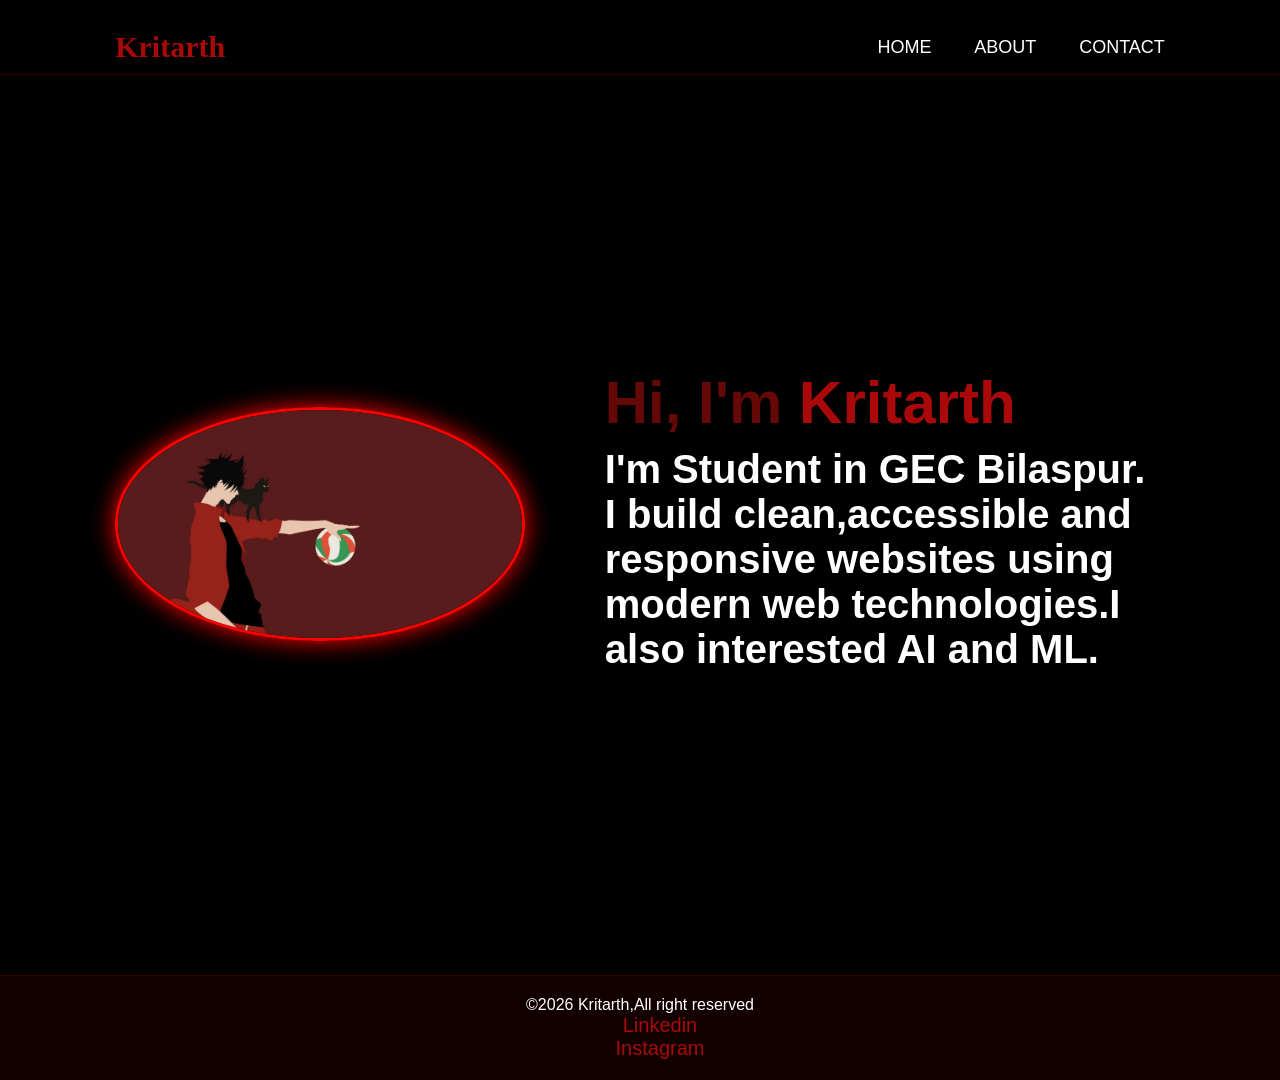
<file: index.html>
<!DOCTYPE html>
<html lang="en">
<head>
    <meta charset="UTF-8">
    <meta name="viewport" content="width=device-width, initial-scale=1.0">
    <title>Portfolio</title>
    <link rel="stylesheet" href="style.css">
</head>
<body>
    <header>
        <a class="logo" href="index.html" aria-label="Kritarth Home">Kritarth</a>

     <nav>
          
            <a href="index.html">HOME</a>
            <a href="about.html">ABOUT</a>
            <a href="contact.html">CONTACT</a>
        
     </nav>
    </header>
    
    <main>
    <section class="home">
        <div class="home-img">
            <img src="wp9706559.jpg" alt="">
        </div>

    <div class="home-content">
        <h1>
            Hi, I'm <span>Kritarth</span>
        </h1>

        <p>
            I'm Student in GEC Bilaspur. I build clean,accessible and responsive websites using modern web technologies.I also interested AI and ML.
        </p>
    </div>  
   
    </section>
    </main>

    <footer>

        <div>
            <p>  &copy;2026 Kritarth,All right reserved</p>
            <nav>
                <a class="link" href="https://www.linkedin.com/in/kritarth-mandle-38b92a382/">Linkedin</a>
                <br>
                <a class="link" href="https://www.instagram.com/kritarth20_/">Instagram</a>
            </nav>
        
        </div>
    </footer>
   
</body>
</html>
</file>
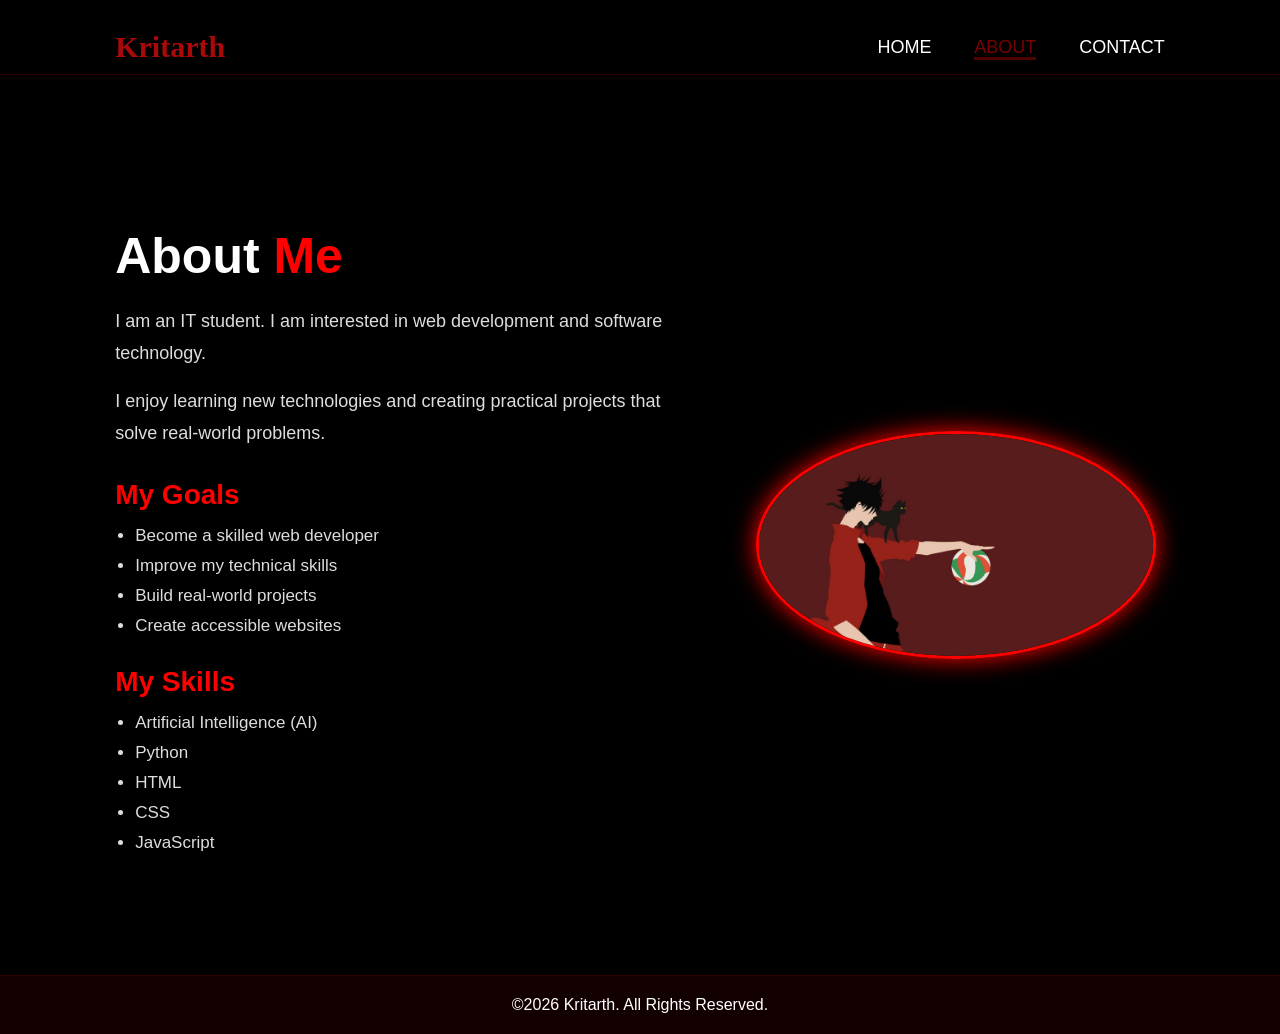
<file: about.html>
<!DOCTYPE html>
<html lang="en">
<head>
    <meta charset="UTF-8">
    <meta name="viewport" content="width=device-width, initial-scale=1.0">
    <title>About Me</title>
    <link rel="stylesheet" href="style.css">
</head>

<body>

<header>
    <a class="logo" href="index.html">Kritarth</a>

    <nav>
        <a href="index.html">HOME</a>
        <a href="about.html" class="active">ABOUT</a>
        <a href="contact.html">CONTACT</a>
    </nav>
</header>

<main>

<section class="about-section">

    <div class="about-content">

        <h1>About <span>Me</span></h1>

        <p>
            I am an IT student. I am interested in web development
            and software technology.
        </p>

        <p>
            I enjoy learning new technologies and creating
            practical projects that solve real-world problems.
        </p>

        <h2>My Goals</h2>

        <ul>
            <li>Become a skilled web developer</li>
            <li>Improve my technical skills</li>
            <li>Build real-world projects</li>
            <li>Create accessible websites</li>
        </ul>

        <h2>My Skills</h2>

        <ul>
            <li>Artificial Intelligence (AI)</li>
            <li>Python</li>
            <li>HTML</li>
            <li>CSS</li>
            <li>JavaScript</li>
        </ul>

    </div>

    <div class="about-img">
        <img src="wp9706559.jpg" alt="Kritarth">
    </div>

</section>
</main>

 <footer>
    <p>&copy;2026 Kritarth. All Rights Reserved.</p>
</footer>

</body>
</html>
</file>
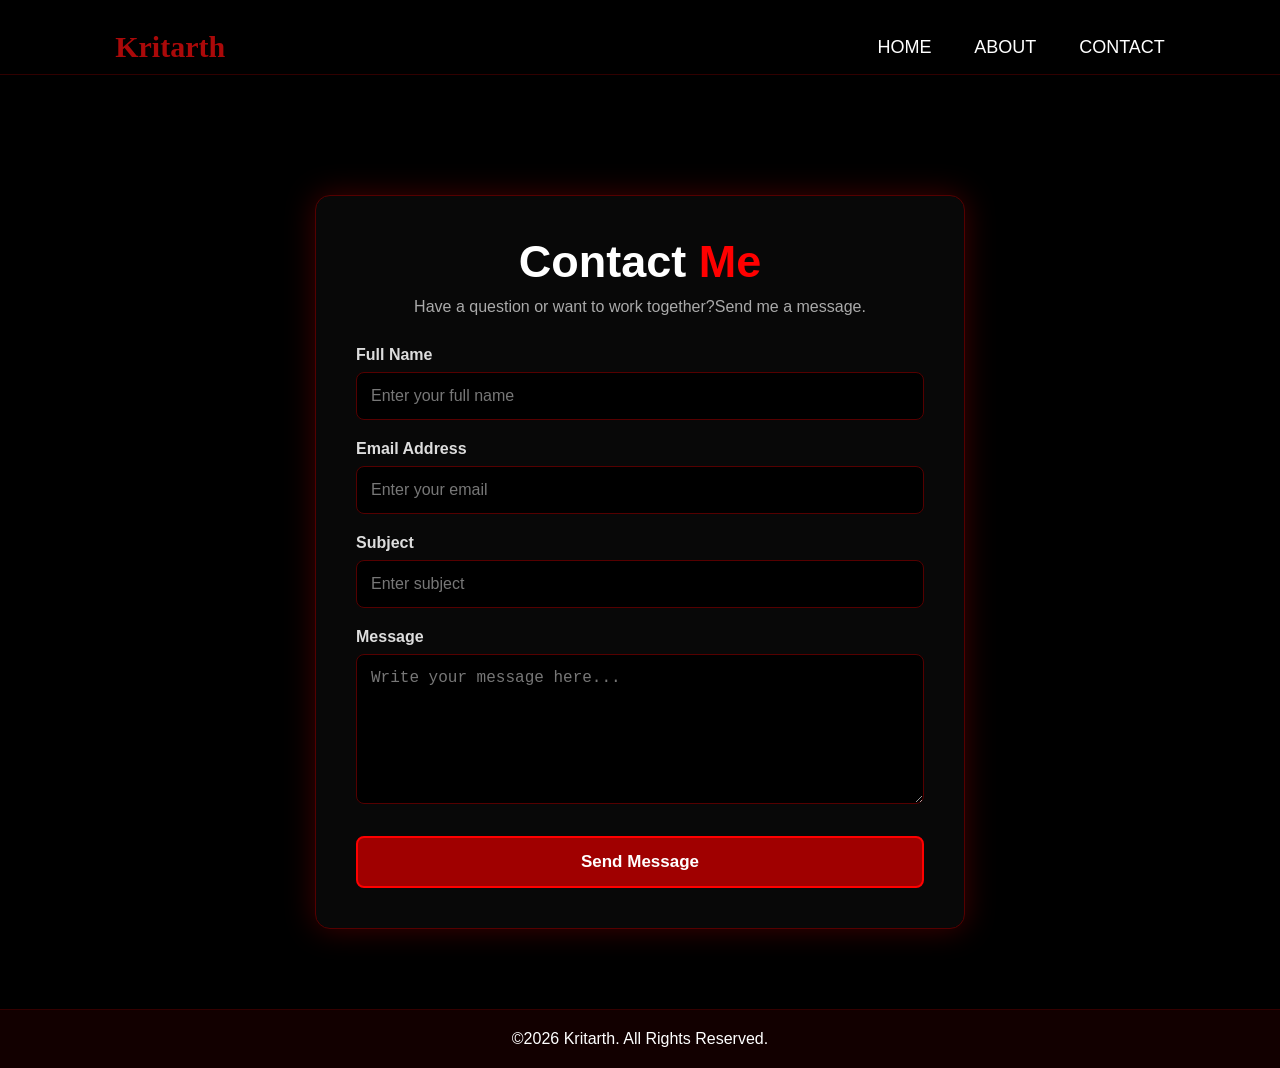
<file: contact.html>
<!DOCTYPE html>
<html lang="en">

<head>
    <meta charset="UTF-8">
    <meta name="viewport" content="width=device-width, initial-scale=1.0">

    <title>Contact Me</title>

    <link rel="stylesheet" href="style.css">
</head>

<body>

    <header>
        <a class="logo" href="index.html" aria-label="Kritarth Home">Kritarth</a>

     <nav>
          
            <a href="index.html">HOME</a>
            <a href="about.html">ABOUT</a>
            <a href="contact.html">CONTACT</a>
        
     </nav>
    </header>

<main>
    <section class="contact-section">
     <div class="contact-box">
        <h1>Contact <span>Me</span></h1>
        <p class="contact-text">
            Have a question or want to work together?Send me a message.
        </p>
        
    <form action="#" method="post">
        <div class="input-box">
            <label for="name"> Full Name</label>
            <input type="text" id="name" name="name" placeholder="Enter your full name" required>
        </div>
        
        <div class="input-box">
            <label for="email">Email Address</label>
            <input type="email" id="email" name="email" placeholder="Enter your email" required>
        </div>
        
        <div class="input-box">
            <label for="subject">Subject</label>
            <input type="text" id="subject" name="subject" placeholder="Enter subject" required>
        </div>
        
        <div class="input-box">
            <label for="message">Message</label>
            <textarea id="message" name="message" placeholder="Write your message here..." required></textarea>
        </div>

        <button type="submit" class="button">Send Message</button>
    </form>

     </div>

    </section>
</main>

    <footer>

        <p>&copy;2026 Kritarth. All Rights Reserved.</p>

    </footer>

</body>

</html>
</file>
<file: style.css>
*{
    margin: 0;
    padding: 0;
    box-sizing: border-box;
    text-decoration: none;
    border: none;
    outline: none;

}
html{
    font-size: 62.5%;
    scroll-behavior: smooth;
}

body{
    width: 100%;
    height: 100vh;
    overflow-x:hidden;
    font-family:
        Arial,
        Helvetica,
        sans-serif;
    background-color: black;
    color: white;
    /* position: fixed; */
}

header{
    margin-top:20px;
    /* position: fixed; */
    top: 0;
    left: 0;
    width: 100%;
    padding: 1rem 9%;
    background-color: transparent;
    filter: drop-shadow(10px);
    display: flex;
    justify-content: space-between;
    align-items: center;
    z-index: 100;
    border-bottom: 1px solid #300000;
}

.logo{
    font-size: 3rem;
    color: rgb(170, 9, 9);
    font-weight: 800;
    cursor: pointer;
    transition: 0.5s ease;
    font-family:Georgia, 'Times New Roman', Times, serif;
}

.logo:hover{
    transform: scale(1.1);
}

nav a{
    font-size: 1.8rem;
    color: white;
    margin-left:4rem;
    font-weight:500;
    transition: 0.3s ease;
    border-bottom: 3px solid transparent;
}

nav a:hover,
nav a.active{
    color: rgb(120, 1, 1);
    border-bottom: 3px solid rgb(79, 3, 3);
}


@media (max-width: 995px) {
    nav {
        position: absolute;
        top: 0%;
        right: 100%;
        width: 10%;
        border-left: 3px solid rgb(145, 4, 4);
        border-bottom: 3px solid rgb(151, 3, 3);
        border-bottom-left-radius: 2rem;
        padding: 1rem;
        background-color: rgb(18, 1, 1);
        border-top: 0.1rem solid black;
    }

    nav:active {
        display: block;
    }

    nav a {
        display: block;
        font-size: 2rem;
        margin: 3rem 0;
    }

    nav a:hover,
    nav a.active {
        padding: 1rem;
        border-radius: 0.5rem;
        border-bottom: 0.5rem solid red;
    }
}

 section{
    min-height: 100vh;
    padding: 5rem 9% 5rem;
    
 }

 .home{
    display: flex;
    justify-content: center;
    align-items: center;
    gap: 8rem;
    background-color: black;
 }

 .home .home-content h1{
    font-size: 6rem;
    margin-bottom: 1rem;
    font-weight: 700;
    color: rgb(101, 8, 8);
 }

 

 span{
    color: rgb(170, 9, 9);
 }

 .home-content p{
    font-size: 4rem;
    margin-bottom: 1rem;
    font-weight: 700;
    color: white;
 }

 .home-img{
    border-radius: 50%;
 }

 .home-img img{
    position:relative;
    width: 32vw;
    border-radius: 50%;
     border: 3px solid red;
    box-shadow: 0 0 25px red;
    cursor: pointer;
    transition: 0.2s linear;
    

 }

 .home-img img:hover{
    transform: scale(1.05);
    box-shadow: 0 0 45px red;
    font-size:1.8rem;
    font-weight: 500;
 }

 footer{
    background-color: rgb(18, 1, 1);
    padding: 2rem 9%;
    text-align: center;
    font-size: 1.8rem;
    color: white;
 }

  .link{
    color:rgb(170, 9, 9);
    
    font-size:2rem;
    ;
 }
 

 /* ABOUT ME */

.about-section {
    min-height: 100vh;
    padding: 12rem 9% 8rem;
    /* position: fixed; */
    display: flex;
    justify-content: space-between;
    align-items: center;
    gap: 6rem;
}



.about-content {
    width: 55%;
}

.about-content h1 {
    font-size: 5rem;
    margin-bottom: 2rem;
    color: white;
}

.about-content h1 span {
    color: red;
}

.about-content p {
    font-size: 1.8rem;
    line-height: 1.8;
    margin-bottom: 1.5rem;
    color: #ddd;
}

.about-content h2 {
    font-size: 2.8rem;
    color: red;
    margin-top: 3rem;
    margin-bottom: 1.5rem;
}

.about-content ul {
    margin-left: 2rem;
}

.about-content li {
    font-size: 1.7rem;
    margin: 1rem 0;
    color: #ddd;
}


.about-img {
    width: 40%;
    display: flex;
    justify-content: center;
    align-items: center;
}

.about-img img {
    width: 32vw;
    max-width: 400px;
    border-radius: 50%;
    border: 3px solid red;
    box-shadow: 0 0 25px red;
    transition: 0.4s;
}

.about-img img:hover {
    transform: scale(1.05);
    box-shadow: 0 0 45px red;
}

footer {
    padding: 2rem 9%;
    text-align: center;
    font-size: 1.6rem;
    color: white;
    background-color: #120000;
    border-top: 1px solid #330000;
}


/* CONTACT ME */

.contact-section {
    min-height: 100vh;
    padding: 12rem 9% 8rem;
    display: flex;
    position: relative;
    justify-content: center;
    align-items: center;
}

.contact-box {
    width: 100%;
    max-width: 650px;
    padding: 4rem;
    background-color: #080808;
    border: 1px solid #550000;
    border-radius: 15px;
    box-shadow: 0 0 30px rgba(255, 0, 0, 0.25);
}

.contact-box h1 {
    text-align: center;
    font-size: 4.5rem;
    margin-bottom: 1rem;
    color: white;
}

.contact-box h1 span {
    color: red;
}

.contact-text {
    text-align: center;
    font-size: 1.6rem;
    color: #aaa;
    margin-bottom: 3rem;
}

.input-box {
    margin-bottom: 2rem;
}

.input-box label {
    display: block;
    font-size: 1.6rem;
    font-weight: 600;
    color: #ddd;
    margin-bottom: 0.8rem;
}

.input-box input,
.input-box textarea {
    width: 100%;
    padding: 1.4rem;
    font-size: 1.6rem;
    color: white;
    background-color: black;
    border: 1px solid #550000;
    border-radius: 8px;
    transition: 0.3s;
}

.input-box input::placeholder,
.input-box textarea::placeholder {
    color: #777;
}

.input-box input:focus,
.input-box textarea:focus {
    border-color: red;

    box-shadow: 0 0 10px rgba(255, 0, 0, 0.4);
}

.input-box textarea {
    min-height: 150px;

    resize: vertical;
}

.button {
    width: 100%;
    padding: 1.4rem;
    margin-top: 1rem;
    font-size: 1.7rem;
    font-weight: bold;
    color: white;
    background-color: #a00000;
    border: 2px solid red;
    border-radius: 8px;
    cursor: pointer;
    transition: 0.3s;
}

.button:hover {
    background-color: red;
    box-shadow: 0 0 20px red;
    transform: translateY(-2px);
}

footer {
    padding: 2rem 9%;
    text-align: center;
    font-size: 1.6rem;
    color: white;
    background-color: #120000;
    border-top: 1px solid #330000;
}
</file>
